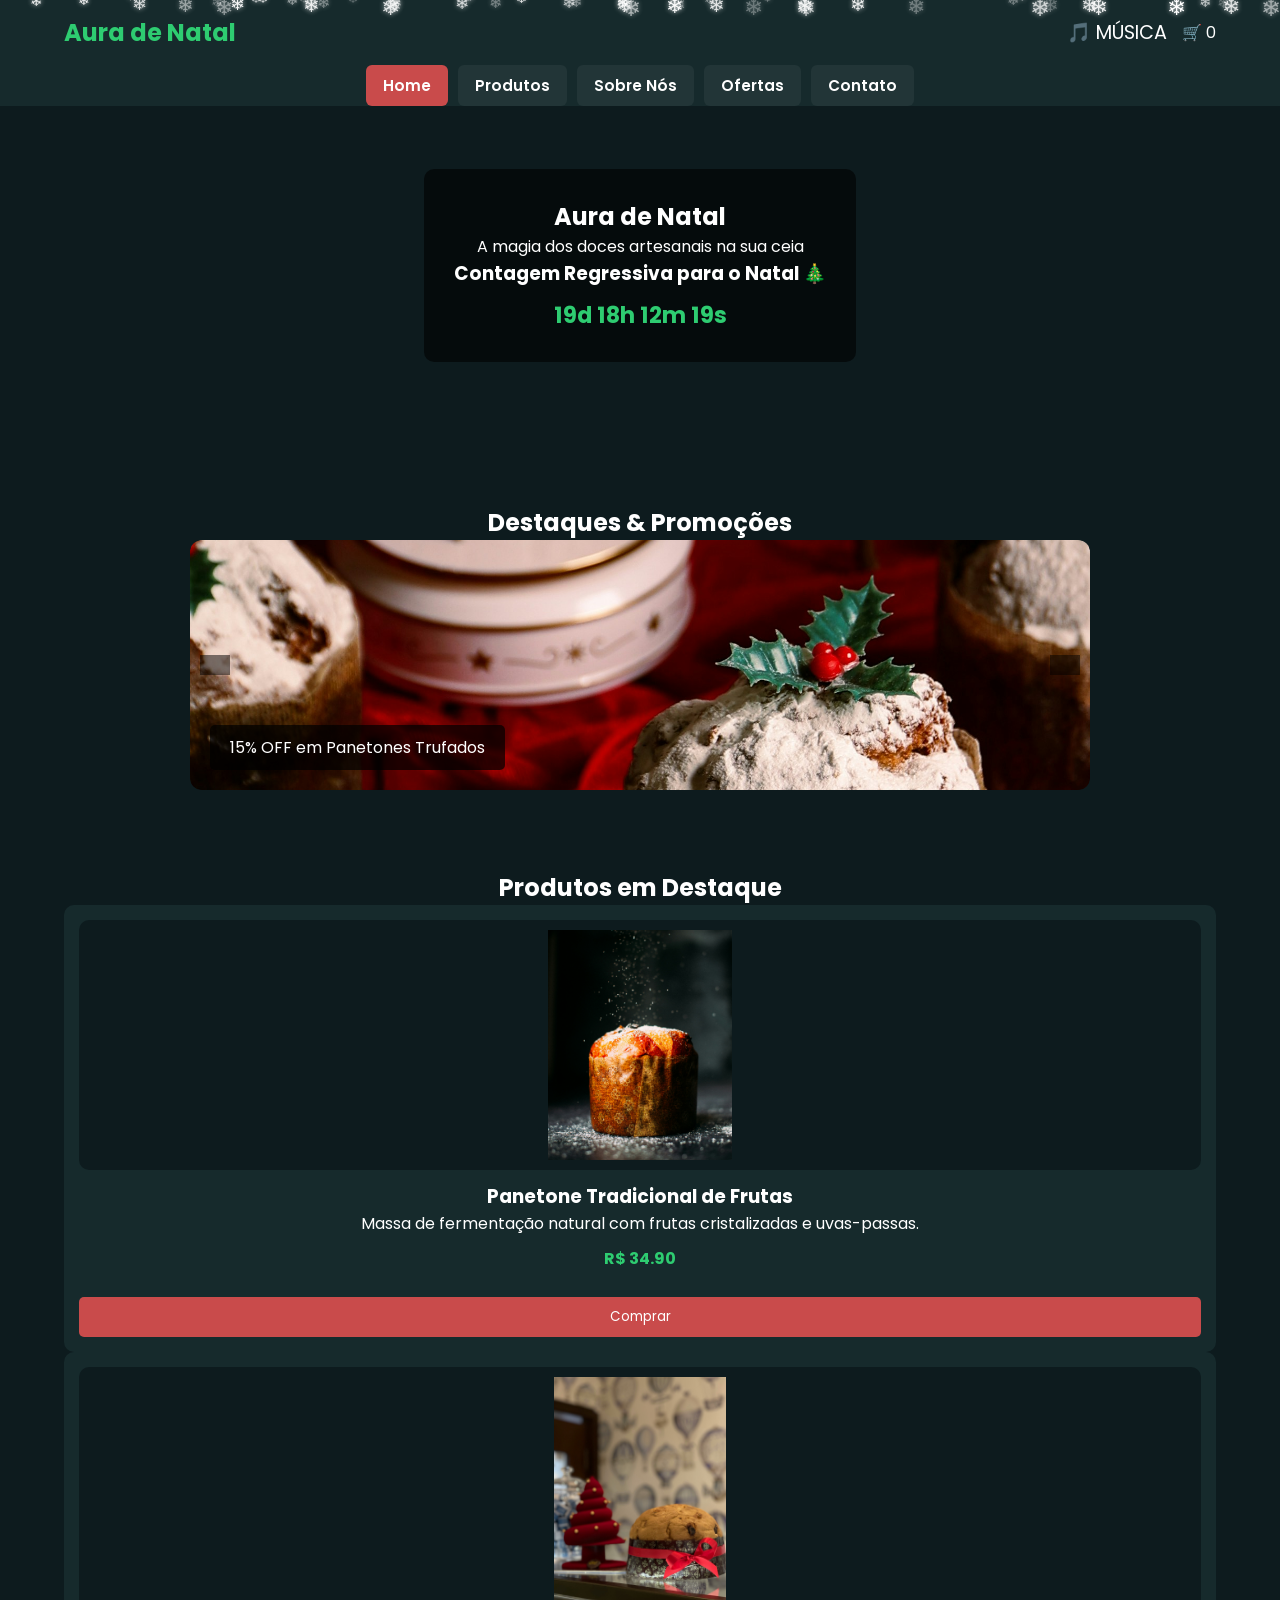
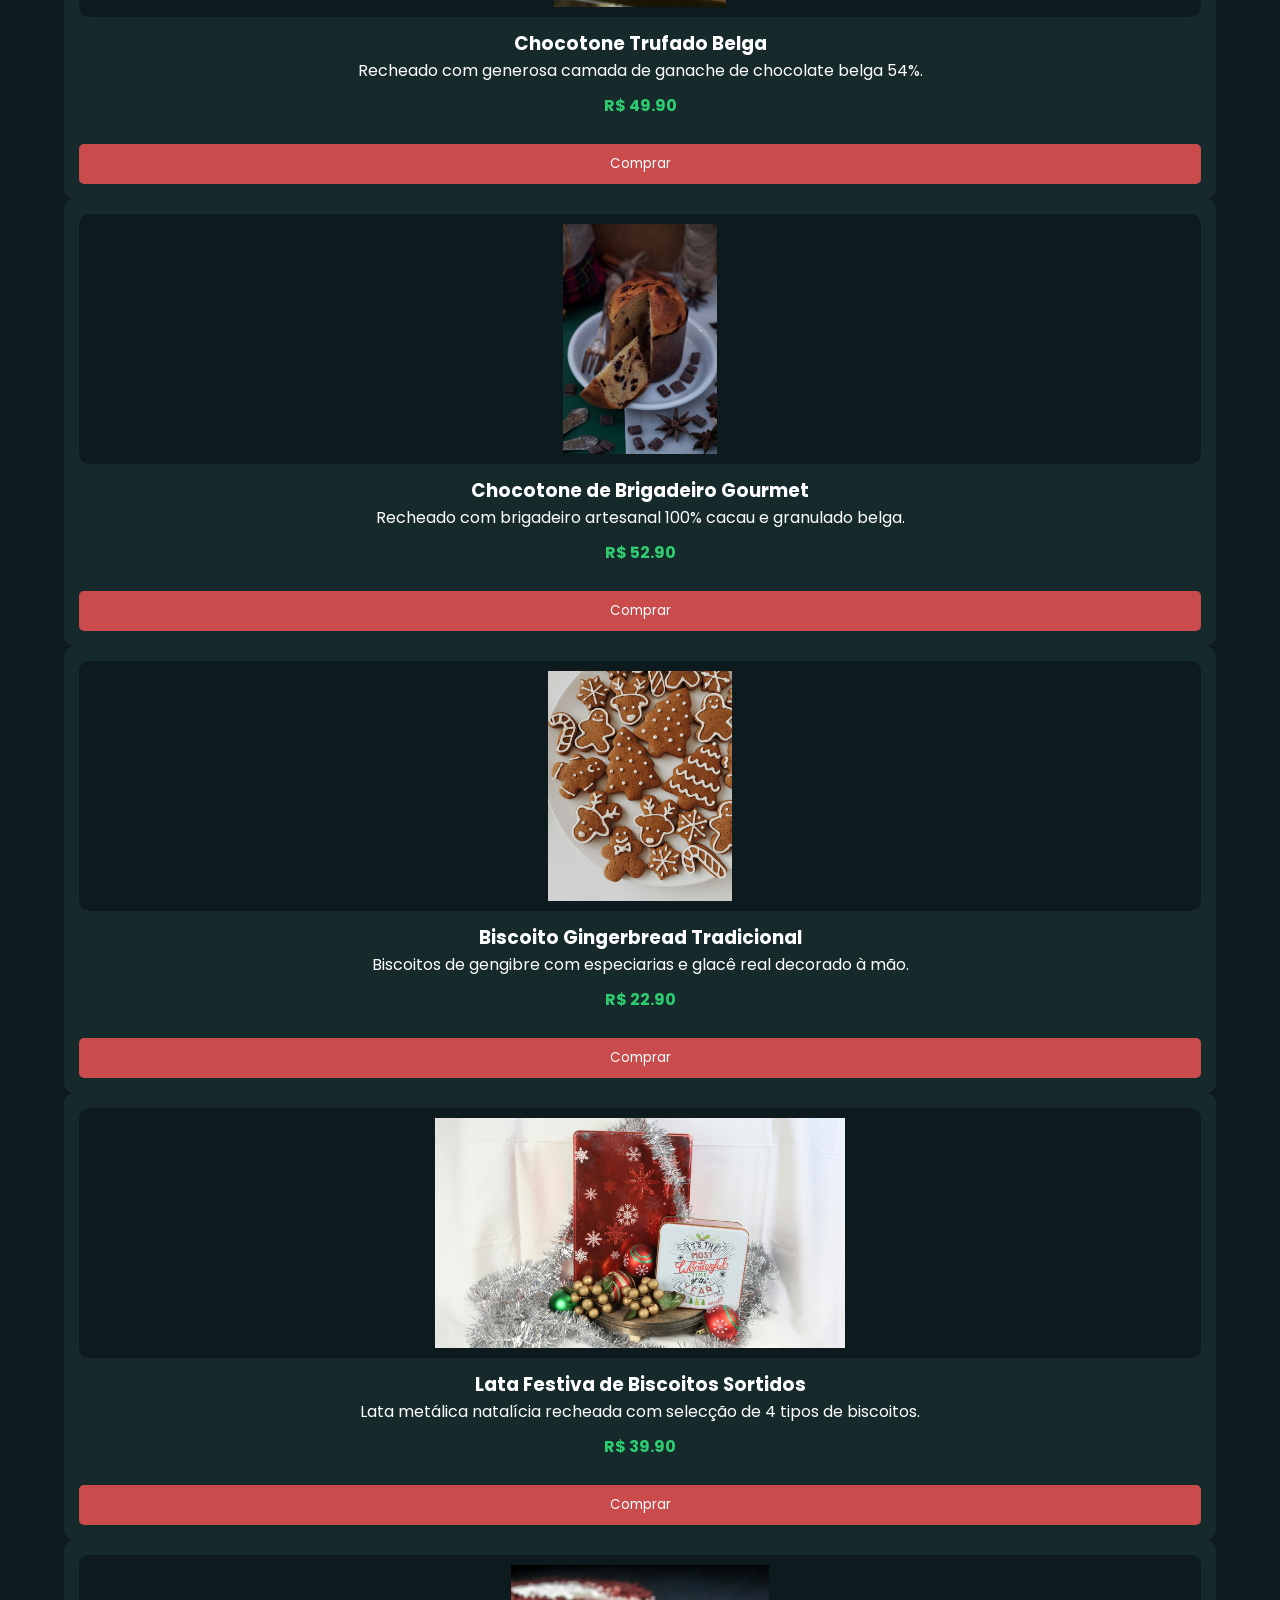
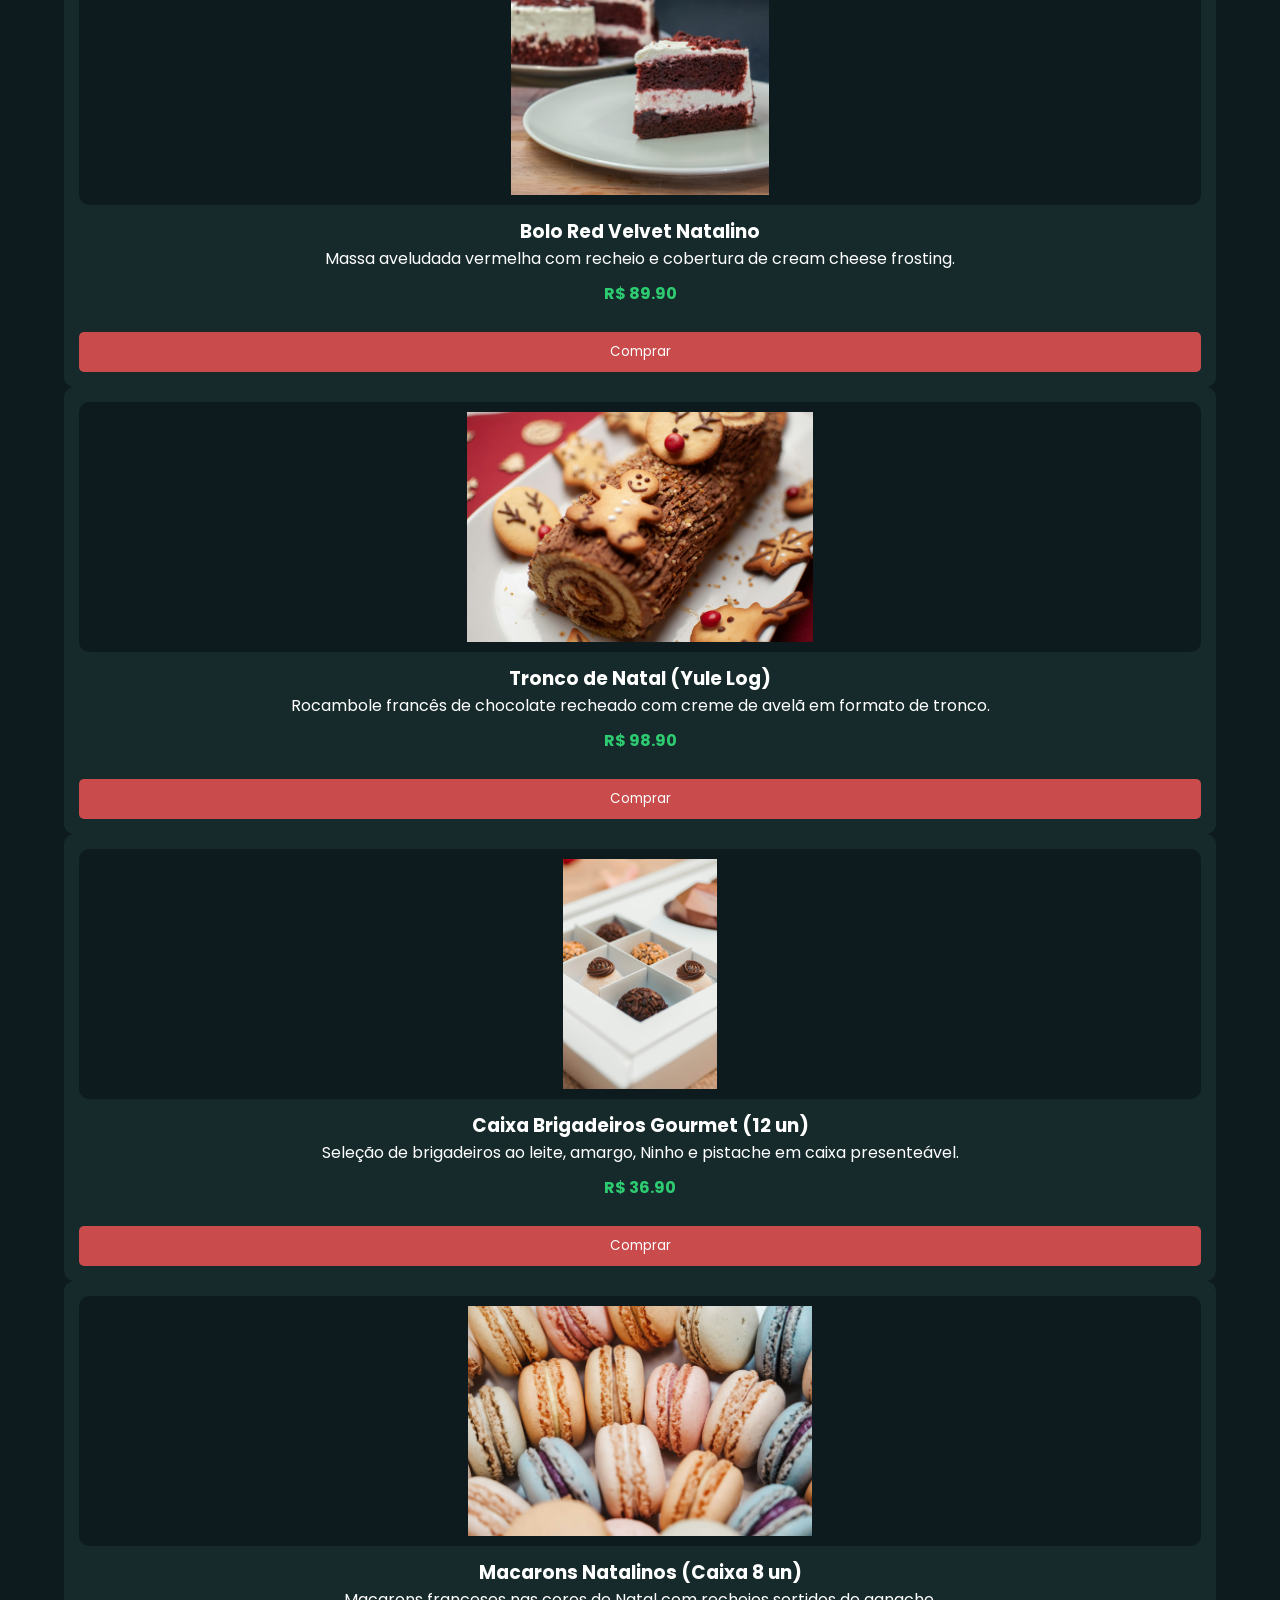
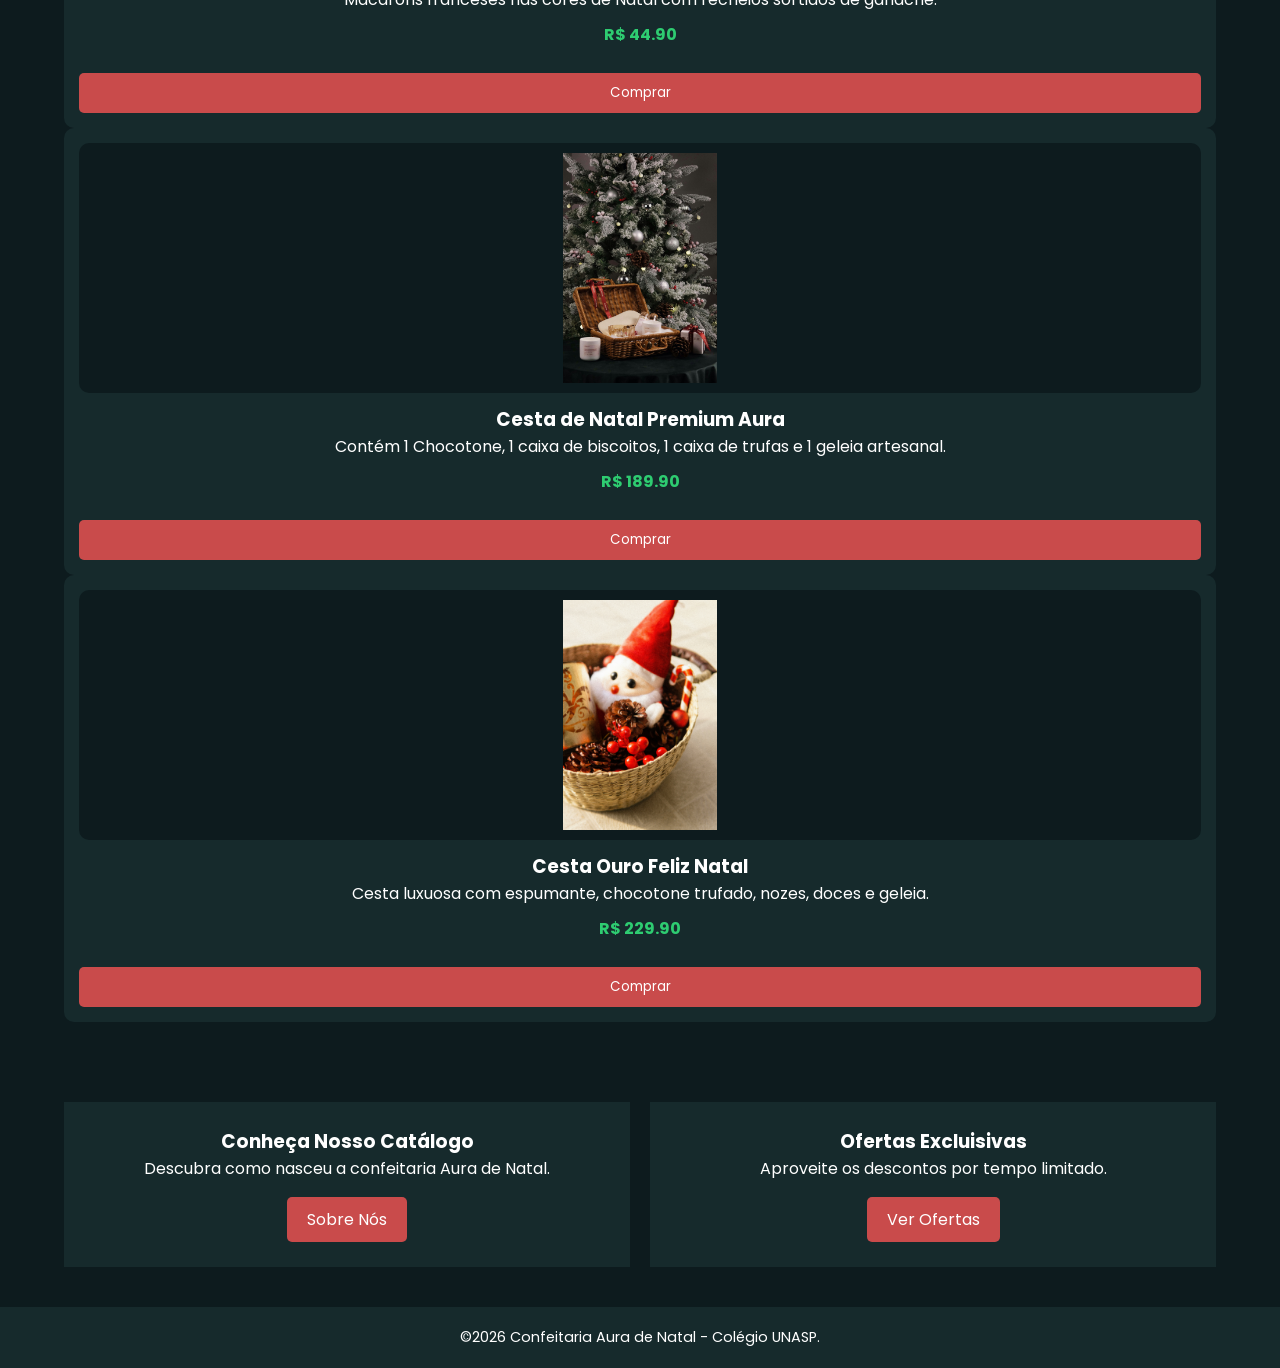
<file: index.html>
<!DOCTYPE html>
<html lang="pt-BR">
<head>
     <meta charset="UTF-8">
    <meta http-equiv="X-UA-Compatible" content="IE=edge">
    <meta name="viewport" content="width=device-width, initial-scale=1.0">
     <link rel="stylesheet" href="css/style.css">
     <link rel="stylesheet" href="css/responsivo.css">
    <title>NATAL</title>

</head>
<body>

    <div id="neve-container"></div>
    
    <header class="header-principal">
        <button class="menu-toggle" id="menu-toggle" type="button">☰</button>
        
        <div class="logo">Aura de Natal</div>
        <button class="menu-toggle" id="meno-toggle" type="button" aria-label="Slide anterior"></button>
       <nav id="navbar" class="navbar">
            <a href="index.html"class="active">Home</a>
            <a href="produtos.html" >Produtos</a>
            <a href="sobre.html"> Sobre Nós</a>
            <a href="galeria.html">Ofertas</a>
            <a href="contato.html">Contato</a>
            
        </nav>
        <div class="header-acoes">
    <button id="btn-musica" class="btn-icone">🎵 MÚSICA</button>
    <div class="carrinho-icone">🛒 <span id="contador-carrinho">0</span></div>
</div>
    </header>
   <audio id="musica-natal" loop>
    <source src="audio/mixkit-tinsel-and-mistletoe-93.mp3" type="audio/wav">
   </audio>
      <section class="banner-parallax">
        <div class="parallax-overlay">
         <h1 id="titulo-parallax">Aura de Natal</h1>
         <p>A magia dos doces artesanais na sua ceia </p>
        <div class="box-countdown">
    <h3>Contagem Regressiva para o Natal 🎄</h3>
    <div id="timer-natal" class="timer-display">00d 00h 00m 00s</div>
</div>
        </div>
      </section> 

      <section class="secao-carrossel">
        <h2>Destaques & Promoções</h2>
        <div class="carrossel-container">
      <div class="slide slide-active">
    <img src="img/kristo-markou-qKi-Z5qpEHc-unsplash.jpg" alt="Panetone">
    <div class="legenda-slide">15% OFF em Panetones Trufados</div>
</div>
<div class="slide">
    <img src="img/isabela-kronemberger-bbkqplzRVJw-unsplash (1).jpg" alt="Biscoitos">
    <div class="legenda-slide">Kits Especiais de Biscoitos Decorados</div>
</div>
            <button class="prev" type="button" aria-label="Slide anterior"></button>
            <button class="next" type="button" aria-label="Próximo slide"></button>
            <div class="slide-indicadores"></div>    
        </div>
      </section>

       <section class=" secao-destaques">
        <h2>Produtos em Destaque</h2>
        <div id="container-destaques" class="grid-produtos"></div>
       </section>
       <section class=" chamadas-paginas">
        <div class="card-chamada scroll-animar">
            <h3>Conheça Nosso Catálogo</h3>
            <p>Descubra como nasceu a confeitaria Aura de Natal.</p>
            <a href="sobre.html" class="btn-link">Sobre Nós</a>
        </div>
        <div class="card-chamada scroll-animar">
            <h3>Ofertas Excluisivas</h3>
            <p>Aproveite os descontos por tempo limitado.</p>
            <a href="galeria.html" class="btn-link">Ver Ofertas</a>
        </div>
       </section>

       <footer class="footer-principal">
        <p>&copy;2026 Confeitaria Aura de Natal - Colégio UNASP.  </p>
       </footer>

         <script src="js/produtos.js" defer></script>
         <script src="js/script.js" defer></script>
</body>
</html>
</file>
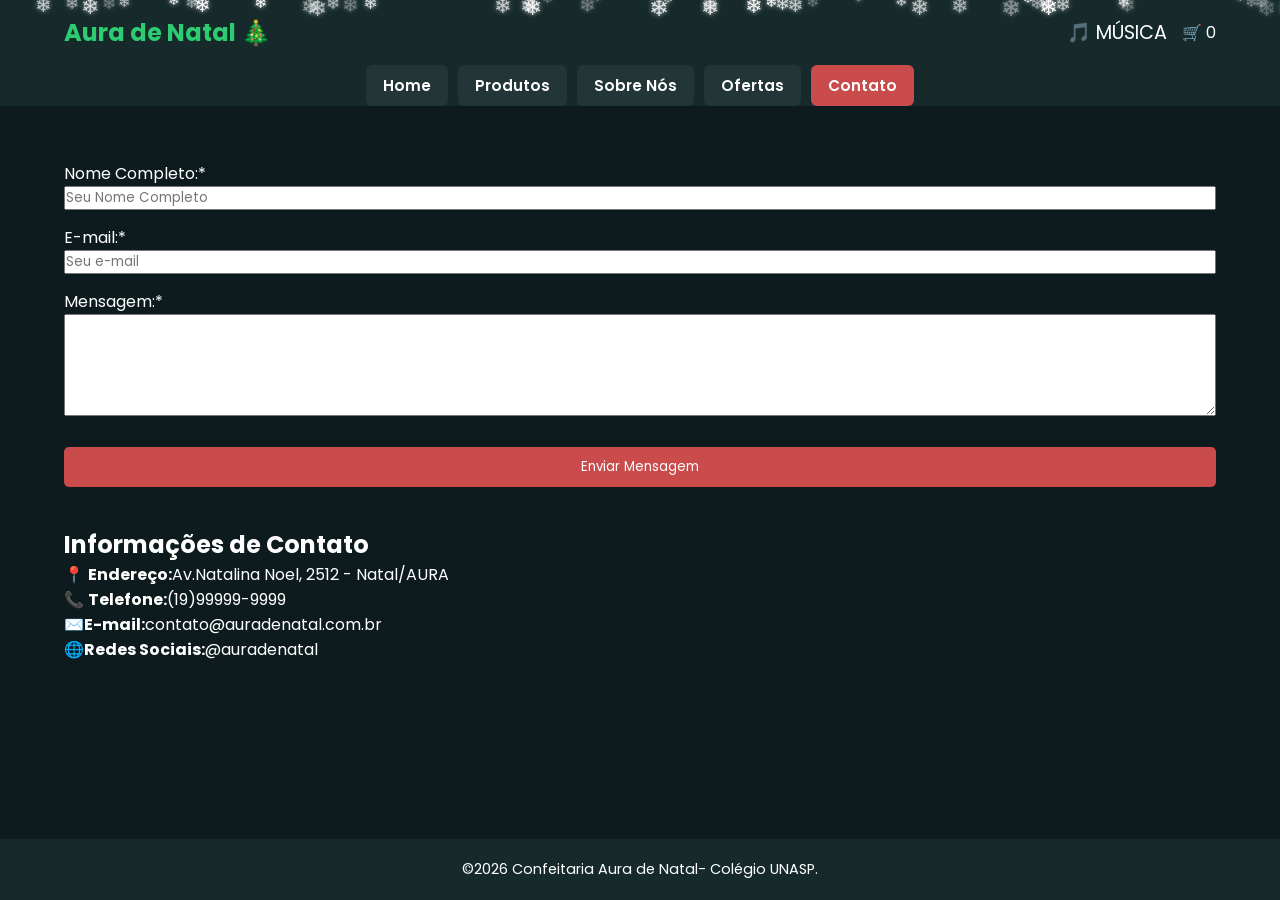
<file: contato.html>
<!DOCTYPE html>
<html lang="pt-BR">
<head>
    <meta charset="UTF-8">
     <meta name="viewport" content="width=device-width, initial-scale=1.0">
     <link rel="stylesheet" href="css/style.css">
     <link rel="stylesheet" href="css/responsivo.css">
      <title>Aura de Natal-contato</title>

</head>
<body>
    
    <div id="neve-container"></div>
  <header class="header-principal">
    <button class="menu-toggle" id="menu-toggle" type="button">☰</button>
        <div class="logo">Aura de Natal 🎄 </div>
        <nav id="navbar"class="navbar">
            <a href="index.html">Home</a>
            <a href="produtos.html" >Produtos</a>
            <a href="sobre.html"> Sobre Nós</a>
            <a href="galeria.html">Ofertas</a>
            <a href="contato.html" class="active">Contato</a>
            
        </nav>
        
        <div class="header-acoes">
    <button id="btn-musica" class="btn-icone">🎵 MÚSICA</button>
    <div class="carrinho-icone">🛒 <span id="contador-carrinho">0</span></div>
</div>
    </header>
     <audio id="musica-natal" loop>
    <source src="audio/mixkit-tinsel-and-mistletoe-93.mp3" type="audio/wav">
   </audio>

    <main class="container-contato">
        <h1>Fale Conosco</h1>

        <div class="layout-contato">

            <form id="form-contato" class="form-estilizado" novalidate>
                <div class="grupo-input">
                    <label for="nome">Nome Completo:*</label>
                    <input type="text" id="nome" name="nome"  placeholder="Seu Nome Completo" required>
                        <span class="msg-erro" id="erro-nome"></span>
                    

          
        </div>
        <div class="grupo-input">
            <label for="email">E-mail:*</label>
          <input type="email" id="email" placeholder="Seu e-mail" required>
<span id="erro-email" class="erro-form hidden">Por favor, digite um e-mail válido.</span>
        </div>

        <div class="grupo-input">
            <label for="mensagem">Mensagem:*</label>
            <textarea  id="mensagem" name="mensagem" rows="5" required></textarea>
            <span class="msg-erro" id="erro-mensagem"></span>

        </div>
        <button type="submit" class="btn-link"> Enviar Mensagem</button>
        <p id="msg-sucesso" class="msg-sucesso hidden">Mensagem enviada com sucesso! 🎄 </p>
         </form>
         
         <div class="info-loja">
            <h2>Informações de Contato</h2>
            <p>📍 <strong>Endereço:</strong>Av.Natalina Noel, 2512 - Natal/AURA</p>
            <p>📞 <strong>Telefone:</strong>(19)99999-9999</p>
            <p>✉️<strong>E-mail:</strong>contato@auradenatal.com.br</p>
            <p>🌐<strong>Redes Sociais:</strong>@auradenatal</p>
            
            
         </div>
    
    </main>

<footer class="footer-principal">
        <p>&copy;2026 Confeitaria Aura de Natal- Colégio UNASP.</p>
    </footer>

        <script src="js/produtos.js" defer></script>
            <script src="js/script.js" defer></script>  

   </body>
</html>
</file>
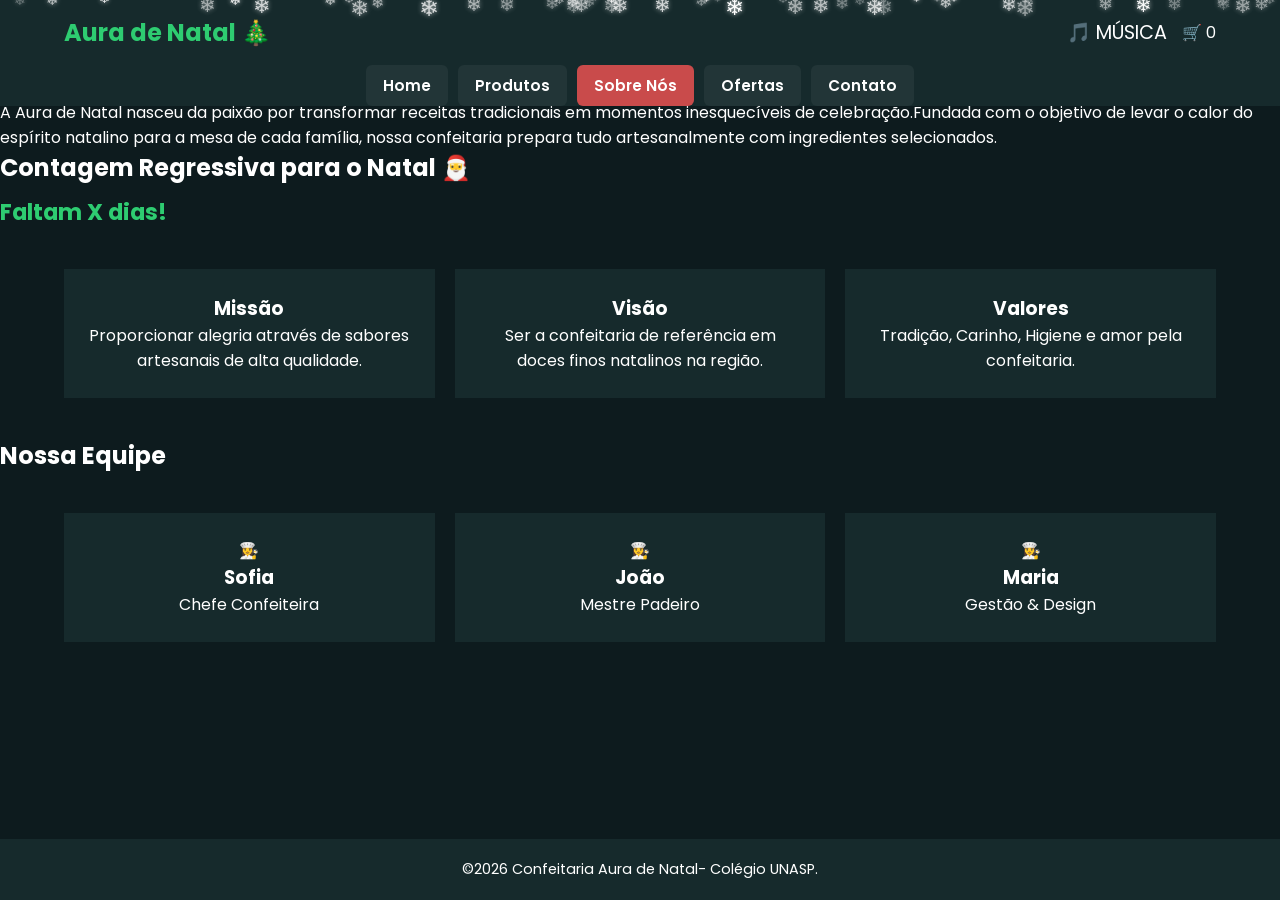
<file: sobre.html>
<!DOCTYPE html>
<html lang="pt-BR">
<head>
   <meta charset="UTF-8">
     <meta name="viewport" content="width=device-width, initial-scale=1.0">
     <link rel="stylesheet" href="css/style.css">
     <link rel="stylesheet" href="css/responsivo.css">
      <title>Aura de Natal- Sobre Nós</title>
</head>
<body>
    
    <div id="neve-container"></div>

    <header class="header-principal">
        <button class="menu-toggle" id="menu-toggle" type="button">☰</button>
        <div class="logo">Aura de Natal 🎄 </div>
        <nav id="navbar" class="navbar">
              <a href="index.html">Home</a>
            <a href="produtos.html">Produtos</a>
            <a href="sobre.html" class="active"> Sobre Nós</a>
            <a href="galeria.html">Ofertas</a>
            <a href="contato.html">Contato</a>
        
           
        </nav>

        <div class="header-acoes">
    <button id="btn-musica" class="btn-icone">🎵 MÚSICA</button>
    <div class="carrinho-icone">🛒 <span id="contador-carrinho">0</span></div>
</div>
    </header>

    <main class="container-sobre">
        <section class="historia scroll-animar">
            <h1>Nossa História</h1>
            <p>A Aura de Natal nasceu da paixão por transformar receitas tradicionais em momentos inesquecíveis de celebração.Fundada com o objetivo de levar o calor do espírito natalino para a mesa de cada família, nossa confeitaria prepara tudo artesanalmente com ingredientes selecionados. </p>

        </section>

        <section class="box-countdown scroll-animar">
            <h2>Contagem Regressiva para o Natal 🎅 </h2>
             <div id="countdown-natal" class="timer-display">Faltam X dias!</div>
        </section>

        <section class=" mvv grid-tres-colunas scroll-animar">
        <div class="card-mvv">
            <h3>Missão</h3>
            <p>Proporcionar alegria através de sabores artesanais de alta qualidade.</p>

        </div>
        <div class="card-mvv">
            <h3>Visão</h3>
            <p>Ser a confeitaria de referência em doces finos natalinos na região.</p>

        </div>
        <div class="card-mvv">
            <h3>Valores</h3>

            <p>Tradição, Carinho, Higiene e amor pela confeitaria.
    </p>  </div>

        </section>

        <section class="equipe scroll-animar">
            <h2>Nossa Equipe</h2>
            <div class="grid-equipe">
                <div class="card-membro">
                    <div class="avatar">👩‍🍳</div>
                    <h3>Sofia</h3>
                    <p>Chefe Confeiteira</p>
                </div>
                <div class="card-membro">
                    <div class="avatar">👩‍🍳</div>
                    <h3>João</h3>
                    <p>Mestre Padeiro </p>
                
                </div>
                <div class=" card-membro">
                    <div class="avatar"> 👩‍🍳</div>
                    <h3>Maria</h3>
                    <p>Gestão & Design</p>
                </div>
            </div>
        </section>

    </main>

   <footer class="footer-principal">
        <p>&copy;2026 Confeitaria Aura de Natal- Colégio UNASP.</p>
    </footer>
     <audio id="musica-natal" loop>
    <source src="audio/mixkit-tinsel-and-mistletoe-93.mp3" type="audio/wav">
   </audio>
 <script src="js/produtos.js" defer></script>
       <script src="js/script.js" defer></script>

        
</body>
</html>
</file>
<file: css/style.css>
@import url('https://fonts.googleapis.com/css2?family=Poppins:wght@300;400;600;700&display=swap');
*{
    margin:0;
    padding:0;
    box-sizing:border-box;
    font-family:'Poppins',sans-serif;

}
.hidden {
    display: none !important;
}
body{
 background-color: #0d1b1e;
    color: #ffffff;
    min-height: 100vh;
    display: flex;
    flex-direction: column;
    overflow-x: hidden;
}
/* --- EFEITO DE NEVE NATALÍCIA --- */
#neve-container {
    position: fixed;
    top: 0;
    left: 0;
    width: 100vw;
    height: 100vh;
    pointer-events: none; /* Garante que não bloqueia os cliques nos botões */
    overflow: hidden;
    z-index: 99999;
}

.floco-neve {
    position: absolute;
    top: -25px;
    color: #ffffff;
    user-select: none;
    pointer-events: none;
    animation: cair linear infinite;
    text-shadow: 0 0 5px rgba(255, 255, 255, 0.8);
}

@keyframes cair {
    0% {
        transform: translateY(-25px) rotate(0deg);
        opacity: 0.9;
    }
    100% {
        transform: translateY(105vh) rotate(360deg);
        opacity: 0.1;
    }
}
#neve-container {
    position: fixed;
    top: 0;
    left: 0;
    width: 100vw;
    height: 100vh;
    pointer-events: none;
    overflow: hidden;
    z-index: 9999;
}
.floco-neve {
    position: absolute;
    top: -30px;
    color: #ffffff;
    user-select: none;
    opacity: 0.8;
    animation: cair linear infinite;
    text-shadow: 0 0 5px rgba(255, 255, 255, 0.8);
}

@keyframes cair {
    0% {
        transform: translateY(-30px) rotate(0deg);
        opacity: 0.9;
    }
    50% {
        opacity: 1;
    }
    100% {
        transform: translateY(105vh) rotate(360deg);
        opacity: 0.2;
    }
}
.header-principal {
    background-color: #162a2c;
    padding: 15px 5%;
    display: flex;
    justify-content: space-between;
    align-items: center;
    position: sticky;
    top: 0;
    z-index: 1000;
    box-shadow: 0 4px 12px rgba(0, 0, 0, 0.4);
}
.logo {
    font-size: 1.5rem;
    font-weight: 700;
    color: #2ecc71;
    text-decoration: none;
}
/* --- BOTÃO DO MENU MÓVEL --- */
.menu-toggle {
    display: none;
    background: #c94b4b;
    border: none;
    color: #ffffff;
    font-size: 1.4rem;
    padding: 6px 12px;
    border-radius: 6px;
    cursor: pointer;
}

/* --- ENCAIXE UNIFORME DAS IMAGENS DOS PRODUTOS --- */
.card-produto img {
    width: 100%;
    height: 180px;
    object-fit: cover;
    border-radius: 8px;
    display: block;
    background-color: #0d1b1e;
}

/* --- BOTÕES DE PAGINAÇÃO DA PÁGINA DE PRODUTOS --- */
.paginacao {
    display: flex !important;
    justify-content: center;
    align-items: center;
    gap: 10px;
    margin: 40px 0 20px 0;
    width: 100%;
    flex-wrap: wrap;
}

.btn-paginacao {
    background-color: #162a2c;
    color: #ffffff;
    border: 2px solid #c94b4b;
    padding: 10px 18px;
    border-radius: 6px;
    cursor: pointer;
    font-weight: 700;
    font-size: 1rem;
    transition: all 0.2s ease-in-out;
}

.btn-paginacao:hover:not(:disabled) {
    background-color: #c94b4b;
    color: #ffffff;
    transform: scale(1.05);
}

.btn-paginacao.active {
    background-color: #c94b4b;
    color: #ffffff;
    border-color: #ffffff;
    box-shadow: 0 0 10px rgba(201, 75, 75, 0.8);
}

.btn-paginacao:disabled {
    opacity: 0.35;
    cursor: not-allowed;
    border-color: #555555;
}

/* --- ESCONDER ELEMENTOS COM A CLASSE HIDDEN --- */
.hidden {
    display: none !important;
}





.navbar a:hover, .navbar a.active{
   background-color: #c94b4b;
}

.header-acoes{
    display: flex;
    gap:15px;
    align-items: center;

}

.btn-icone{
    background:none ;
    border: none;
    font-size:1.2em;
    cursor: pointer;
}

.banner-parallax {
    height: 60vh;
    min-height: 400px;
    background-image: url('https://images.unsplash.com/photo-1513297887119-d46091b24bfa?q=80&w=2560&auto=format&fit=crop'); /* Imagem de teste leve */
    background-attachment: fixed;
    background-position: center;
    background-repeat: no-repeat;
    background-size: cover;
    display: flex;
    justify-content: center;
    align-items: center;
    position: relative;
}

.parallax-overlay{
    background: rgba(0,0,0,0.6);
    padding:30px;
    border-radius:10px;
    text-align: center;

}


.floco-neve{
    position: absolute;
    top:-10px;
    color:#fff;
    animation: cair linear infinite;
}



.secao-carrossel{
    padding: 40px 5%;
    text-align: center;
}

.carrossel-container{
    position:relative;
    max-width: 900px;
    height:400;
    margin:20p auto;
    overflow:hidden;
    border-radius:10px;
}

.slide{
    display: none;
    height: 100%;

}

.slide.active{
    display:block;
}

.slide img{
    width:100%;
    height:100%;
    object-fit: cover;
}

.legenda-slide{
    position: absolute;
    bottom: 20px;
    left:20px;
    background: rgba(0,0,0,0.7);
    padding:10px 20px;
    border-radius: 5px;
}

.prev, .next{
    position: absolute;
    top:50%;
    transform: translateY(-50%);
    background: rgba(0,0,0,0.5);
    color:#fff;
    border: none;
    padding: 10px 15px;
    cursor: pointer;
    font-size:1.2em;
}

.prev{
    left:10px;
}

.next{
    right: 10px;
}

.secao-destaques , .container-produtos-pagina{
    padding:40px 5%;
    text-align: center;
}
.grid-oroutos{
    display:grid;
    grid-template-columns: repeat(auto-fill,minmax(220px, 1fr));
    gap:20px;
    margin-top:25px;
}

.card-produto{
    background: #162a2c;
    border-radius: 10px;
    padding: 15px;
    transition: transform .3s;
    display: flex;
    flex-direction: column;
    justify-content: space-between;

}

.card-produto:hover{
    transform: translateY(-5);

}

.card-produto {
    overflow: hidden;
}

.card-produto img {
    width: 100%;
    height: 140px;
    object-fit: contain;
    padding: 10px;
    display: block;
    box-sizing: border-box;
}
.preco{
    color: #2ecc71;
    font-weight:bold;
    margin: 10px 0;
}

.chamadas-paginas , .grid-tres-colunas, .grid-equipe{
    display:flex;
    justify-content :center;
    gap:20px;
    padding: 40px 5%;
    flex-wrap:wrap;
}

.card-chamada, .card-mvv, .card-membro{
    background: #162a2c;
    padding:25px;
    flex:1;
    min-width:250px;
    text-align: center;
}

.modal{
    position:fixed;
    top:0;
    left:0;
    width: 100%;
    height:100%;
    background: rgba(0,0,0,0.8);
    display:flex;
    justify-content: center;
    align-items: center;
    z-index: 2000;
}

.modal.hidden{
    display: none;
}

.modal-conteudo{
    background: #162a2c;
    padding: 30px;
    border-radius:10px;
    position: relative;
    max-width:500px;

}

.fechar-modal{
    position:absolute;
    top: 10px;
    right: 15px;
    font-size:1.5em;
    cursor: pointer;
}

.layout-contato{
    display:flex;
    gap: 40px;
    padding:48px 5%;
    flex-wrap:wrap;

}

.form-estilizado {
    flex:1;
    min-width:300px;
    display:flex;
    flex-direction:column;
    gap: 15px;
}

.grupo-input{
    display:flex;
    flex-direction:column;
    text-align:left;
}

.grupo-iput input, .grupo-input textrea{
    padding: 10px;
    border-radius:5px;
    border: none;
    margin-top:5px;
}

.ms-erro{
    color:#e74c3c;
    font-size:0.8em;
}

.msg-sucesso{
    color:#2ecc71;
    font-weight: bold;
}

.btn-link{
    background: #c94b4b;
    color: white;
    padding: 10px 20px;
    text-decoration: none;
    border-radius: 5px;
    border: none;
    cursor:pointer;

}

.footer-principal{
    margin-top:auto;
    background-color: #162a2c;
    text-align: center;
    padding:20px ;
    font-size:0.9em;
}

.grid-galeria{
    display:grid;
    grid-template-columns: repeat(auto-fill,minmax(200px,1fr));
    gap:15px;
    padding:40px 5%;
}

.img-lightbox{
    width:100%;
    height:180px;
    object-fit: cover;
    border-radius:8px;
    cursor:pointer;
}
/* --- ESTILIZAÇÃO DO MODAL E DO BOTÃO DE FECHAR --- */
.modal {
    position: fixed;
    top: 0;
    left: 0;
    width: 100vw;
    height: 100vh;
    background: rgba(0, 0, 0, 0.88);
    justify-content: center;
    align-items: center;
    z-index: 99999; /* Fica acima de toda a página */
}

.fechar-modal {
    position: absolute;
    top: 25px;
    right: 40px;
    font-size: 3.5rem;
    color: #ffffff;
    cursor: pointer;
    z-index: 100000; /* Garante que fica acima do fundo escuro */
    user-select: none;
    line-height: 1;
    transition: color 0.2s ease, transform 0.2s ease;
}

.fechar-modal:hover {
    color: #e65c5c;
    transform: scale(1.15);
}

.modal-conteudo-img {
    max-width: 85%;
    max-height: 80vh;
    border-radius: 10px;
    box-shadow: 0 8px 30px rgba(0, 0, 0, 0.7);
    border: 2px solid rgba(255, 255, 255, 0.2);
}

.timer-display {
    font-size: 1.4rem;
    color: #2ecc71;
    font-weight: bold;
    margin-top: 10px;
}

   .navbar {
    display: flex !important;
    flex-direction: row !important;
    align-items: center;
    justify-content: center;
    gap: 12px;
    width: auto;
}

.navbar a {
    display: inline-block;
    width: auto !important; /* Impede que o link ocupe 100% da largura */
    white-space: nowrap;    /* Impede a quebra de linha do texto */
    padding: 8px 16px;
}
    

    .carrossel-container {
        height: 320px;
    }


@media (max-width: 600px) {
    .header-principal {
        flex-direction: column;
        padding: 15px;
    }

    .navbar a {
        margin: 3px;
        padding: 5px 8px;
        font-size: 0.85em;
    }

   .banner-parallax {
    height: 60vh;
    min-height: 400px;
    background-image: url('https://images.unsplash.com/photo-1512389142860-9c449e58a543?q=80&w=2560&auto=format&fit=crop');
    background-attachment: fixed;
    background-position: center;
    background-repeat: no-repeat;
    background-size: cover;
}

    .parallax-overlay {
        padding: 20px;
        margin: 10px;
    }

    .carrossel-container {
        height: 230px;
    }

    .legenda-slide {
        left: 10px;
        bottom: 10px;
        padding: 8px;
        font-size: 0.8em;
    }

    .prev,
    .next {
        padding: 8px 10px;
        font-size: 1em;
    }

    .layout-contato {
        padding: 30px 5%;
        gap: 20px;
    }

    .form-estilizado {
        min-width: 100%;
    }

    .modal-conteudo {
        padding: 25px 15px;
    }

   /* --- GRELHA DA GALERIA --- */


.container-galeria {
    text-align: center;
    padding: 40px 20px;
    max-width: 1200px;
    margin: 0 auto;
}

.grid-galeria {
    display: grid;
    grid-template-columns: repeat(auto-fit, minmax(240px, 1fr));
    gap: 20px;
    padding: 30px 0;
}

.img-lightbox {
    width: 100%;
    height: 220px;
    object-fit: cover;
    border-radius: 10px;
    cursor: pointer;
    border: 3px solid #c94b4b;
    box-shadow: 0 4px 12px rgba(0, 0, 0, 0.3);
    transition: transform 0.2s ease;
}

.img-lightbox:hover {
    transform: scale(1.04);
}

.modal {
    display: none; /* Mantém oculto até clicar na foto */
    position: fixed;
    top: 0;
    left: 0;
    width: 100vw;
    height: 100vh;
    background: rgba(0, 0, 0, 0.9);
    justify-content: center;
    align-items: center;
    z-index: 999999;
}

.fechar-modal {
    position: absolute;
    top: 20px;
    right: 35px;
    font-size: 50px;
    color: #ffffff;
    cursor: pointer;
    z-index: 1000000;
    font-weight: bold;
    line-height: 1;
    user-select: none;
}

.fechar-modal:hover {
    color: #e65c5c;
}

.modal-conteudo-img {
    max-width: 85%;
    max-height: 80vh;
    border-radius: 10px;
    box-shadow: 0 8px 30px rgba(0, 0, 0, 0.8);
}
}
/* --- CARDS DA PÁGINA DE OFERTAS --- */
.card-oferta {
    background-color: #162a2c;
    border-radius: 10px;
    padding: 15px;
    position: relative;
    display: flex;
    flex-direction: column;
    justify-content: space-between;
    gap: 8px;
    border: 1px solid rgba(201, 75, 75, 0.5);
    box-shadow: 0 4px 12px rgba(0, 0, 0, 0.4);
}

.badge-desconto {
    position: absolute;
    top: 22px;
    left: 22px;
    background-color: #c94b4b;
    color: #ffffff;
    font-weight: 700;
    font-size: 0.8rem;
    padding: 4px 10px;
    border-radius: 5px;
    z-index: 2;
}

.desc-oferta {
    font-size: 0.85rem;
    color: #dddddd;
}

.preco-antigo {
    color: #999999;
    text-decoration: line-through;
    font-size: 0.85rem;
    margin-top: 4px;
}

.modal.hidden {
    display: none !important;
}
.btn-link {
    display: inline-block;
    margin-top: 16px;
}
/* Efeito de pulo nos cards (Home, Produtos e Ofertas) */
.card-produto,
.card-oferta,
div:has(> h3):has(> .btn-link) {
    transition: transform 0.3s ease, box-shadow 0.3s ease;
}

.card-produto:hover,
.card-oferta:hover,
div:has(> h3):has(> .btn-link):hover {
    transform: translateY(-8px);
    box-shadow: 0 10px 24px rgba(0, 0, 0, 0.55);
}

/* Mudança de cor nos botões */
.btn-link {
    transition: background-color 0.3s ease, color 0.3s ease;
}

.btn-link:hover {
    background-color: #f5c542; /* Dourado natalino (se preferir verde, troque por #1e7e48) */
    color: #0d1b1e;
}
/* Centraliza apenas a imagem de Destaque & Promoções */
.carrossel,
.carrossel-container,
.slide,
.destaque,
.promocoes {
    display: flex;
    flex-direction: column;
    align-items: center;
    justify-content: center;
    text-align: center;
}

.carrossel img,
.carrossel-container img,
.slide img,
.destaque img,
.promocoes img {
    display: block !important;
    margin: 0 auto 16px auto !important;
    max-width: 100%;
    border-radius: 12px;
}
/* Centraliza o retângulo inteiro e o conteúdo de Destaque & Promoções */
.carrossel,
.carrossel-container,
.slide,
.destaque,
.promocoes,
#destaque,
#promocoes,
.banner-destaque {
    display: flex !important;
    flex-direction: column;
    align-items: center;
    justify-content: center;
    text-align: center;
    margin-left: auto !important;
    margin-right: auto !important;
}

.carrossel img,
.carrossel-container img,
.slide img,
.destaque img,
.promocoes img,
#destaque img,
#promocoes img,
.banner-destaque img {
    display: block !important;
    margin: 0 auto 16px auto !important;
    max-width: 100%;
    border-radius: 12px;
}
.slide {
    display: none !important;
    width: 100%;
    height: 100%;
}

.slide.slide-active {
    display: block !important;
}

.slide img {
    width: 100% !important;
    height: 100% !important;
    max-width: none !important;
    object-fit: cover;
    display: block;
}
@media (max-width: 768px) {
    /* Esconde a barra/botão de hambúrguer */
    .menu-toggle,
    .menu-btn,
    .hamburguer,
    .hamburger,
    #menu-btn,
    #btn-mobile,
    .navbar-toggler {
        display: none !important;
    }

    /* Mantém os links sempre visíveis e organizados */
    nav ul,
    .nav-links,
    .menu,
    #menu {
        display: flex !important;
        flex-direction: row;
        flex-wrap: wrap;
        justify-content: center;
        gap: 12px;
    }
}
/* Mostra o produto inteiro dentro do card sem cortar */
.card img,
.produto img,
.card-produto img,
.produto-card img,
.product-card img,
.item-produto img {
    width: 100% !important;
    height: 250px !important;
    object-fit: contain !important;
    object-position: center !important;
    display: block !important;
    border-radius: 10px;
    margin: 0 auto 12px auto !important;
}
/* Deixa o texto e o botão de música totalmente brancos */
#musica,
.musica,
#musica *,
.musica *,
#btn-musica,
.btn-musica,
#controle-musica,
.controle-musica,
#controle-musica *,
.controle-musica *,
#player-musica,
.player-musica,
#audio-btn,
.audio-btn {
    color: #ffffff !important;
    opacity: 1 !important;
}
</file>
<file: css/responsivo.css>
@media(max-width: 768px){
   .header-principal{
    flex-direction: column;
    gap:15px;
   .menu-toggle { display: block; }
}
}
.navbar.active {
    display: flex; /* Faz o menu aparecer na tela */
}
  .navbar {
    display: none; /* Esconde os links por padrão */
    flex-direction: column; /* Alinha os links um abaixo do outro */
    width: 100%;
    position: absolute; /* Faz o menu flutuar sobre o conteúdo */
    top: 100%; /* Encaixa logo abaixo do cabeçalho */
    left: 0;
    background-color: #162a2c;
    display: flex !important; /* Força a exibição no computador */
    gap: 10px;
    align-items: center;
}
.navbar a {
    color: #ffffff;
    text-decoration: none;
    padding: 8px 16px;
    border-radius: 6px;
    font-weight: 600;
    font-size: 0.95rem;
    background-color: rgba(255, 255, 255, 0.05);
    border: 1px solid transparent;
    transition: all 0.3s ease;
}
    

.banner-parallax{
    height:40vh;
}

.carrossel-container{
    height:250px;

}

.layout-contato{
    flex-direction:column;
}

@media (max-width: 480px) {

    .header-principal {
        padding: 15px;
    }

    .logo {
        font-size: 20px;
    }

   
    .container-produtos-pagina {
        width: 95%;
        margin: 25px auto;
    }

    .barra-filtros input,
    .barra-filtros select {
        width: 100%;
    }

    .card-produto img {
        height: 180px;
    }

    .informacoes-produto {
        padding: 10px;
    }

    .informacoes-produto h3 {
        font-size: 15px;
    }

    .informacoes-produto p {
        font-size: 12px;
    }

    .btn-comprar {
        font-size: 12px;
        padding: 10px;
    }

    .footer-principal {
        padding: 15px;
        font-size: 13px;
    }

}
</file>
